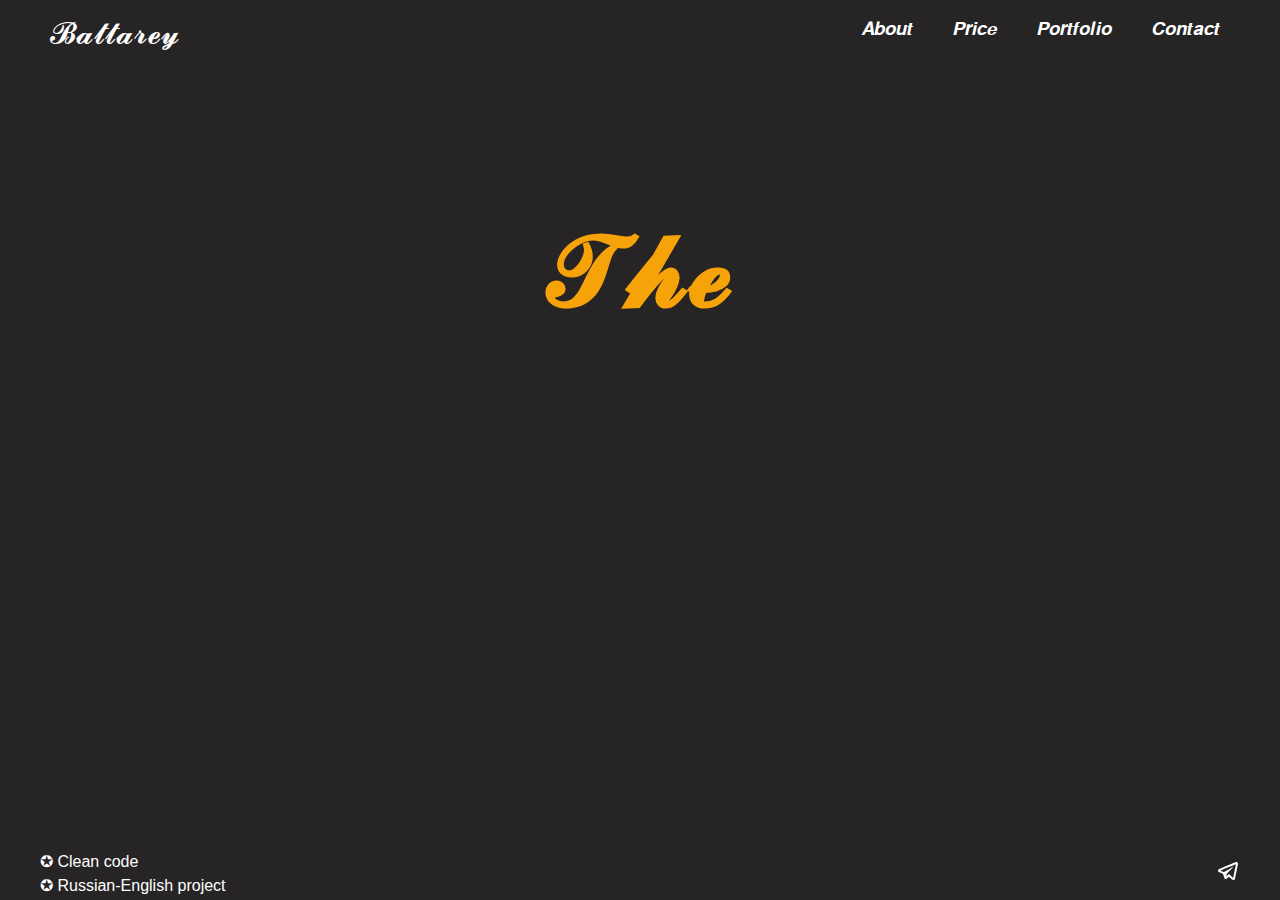
<file: index.html>
<!DOCTYPE html>
<html lang="en">

<head>
    <meta charset="UTF-8">
    <meta name="viewport" content="width=device-width, initial-scale=1.0">
    <title>𝓑𝓪𝓽𝓽𝓪𝓻𝓮𝔂</title>
    <link rel="stylesheet" href="css/reset.css">
    <link rel="stylesheet" href="css/style.css">
</head>

<body>

    <header>
        <div class="container">
            <div class="header-row">
                <a href="index.html" class="logo">𝓑𝓪𝓽𝓽𝓪𝓻𝓮𝔂</a>
                <span class="menu-btn">&#9776;</span>
                <nav>
                    <ul class="main-menu">
                        <!-- <span class="menu-btn">&#9776;</span> -->
                        <li class="link"><a href="about.html">𝘼𝙗𝙤𝙪𝙩</a></li>
                        <li class="link"><a href="price.html">𝙋𝙧𝙞𝙘𝙚</a></li>
                        <li class="link"><a href="portfolio.html">𝙋𝙤𝙧𝙩𝙛𝙤𝙡𝙞𝙤</a></li>
                        <li class="link"><a href="contact.html">𝘾𝙤𝙣𝙩𝙖𝙘𝙩</a></li>
                    </ul>
                </nav>
            </div>
        </div>
    </header>

    <main class="home-page">
        <div class="container">
            <h1></h1>
        </div>
    </main>

    <footer>
        <div class="container">
            <div class="footer-row">
                <ul class="options">
                    <li>&#10026; Clean code</li>
                    <li>&#10026; Russian-English project</li>
                </ul>
                <ul class="icons">
                    <li><a href=" https://t.me/Battarey" target="_blank">
                            <svg fill="#FFFFFF" xmlns="http://www.w3.org/2000/svg" viewBox="0 0 24 24" width="24px"
                                height="24px">
                                <path
                                    d="M 20.302734 2.984375 C 20.013769 2.996945 19.748583 3.080055 19.515625 3.171875 C 19.300407 3.256634 18.52754 3.5814726 17.296875 4.0976562 C 16.06621 4.61384 14.435476 5.2982348 12.697266 6.0292969 C 9.2208449 7.4914211 5.314238 9.1361259 3.3125 9.9785156 C 3.243759 10.007156 2.9645852 10.092621 2.65625 10.328125 C 2.3471996 10.564176 2.0039062 11.076462 2.0039062 11.636719 C 2.0039062 12.088671 2.2295201 12.548966 2.5019531 12.8125 C 2.7743861 13.076034 3.0504903 13.199244 3.28125 13.291016 L 3.28125 13.289062 C 4.0612776 13.599827 6.3906939 14.531938 6.9453125 14.753906 C 7.1420423 15.343433 7.9865895 17.867278 8.1875 18.501953 L 8.1855469 18.501953 C 8.3275588 18.951162 8.4659791 19.243913 8.6582031 19.488281 C 8.7543151 19.610465 8.8690398 19.721184 9.0097656 19.808594 C 9.0637596 19.842134 9.1235454 19.868148 9.1835938 19.892578 C 9.191962 19.896131 9.2005867 19.897012 9.2089844 19.900391 L 9.1855469 19.894531 C 9.2029579 19.901531 9.2185841 19.911859 9.2363281 19.917969 C 9.2652427 19.927926 9.2852873 19.927599 9.3242188 19.935547 C 9.4612233 19.977694 9.5979794 20.005859 9.7246094 20.005859 C 10.26822 20.005859 10.601562 19.710937 10.601562 19.710938 L 10.623047 19.695312 L 12.970703 17.708984 L 15.845703 20.369141 C 15.898217 20.443289 16.309604 21 17.261719 21 C 17.829844 21 18.279025 20.718791 18.566406 20.423828 C 18.853787 20.128866 19.032804 19.82706 19.113281 19.417969 L 19.115234 19.416016 C 19.179414 19.085834 21.931641 5.265625 21.931641 5.265625 L 21.925781 5.2890625 C 22.011441 4.9067171 22.036735 4.5369631 21.935547 4.1601562 C 21.834358 3.7833495 21.561271 3.4156252 21.232422 3.2226562 C 20.903572 3.0296874 20.591699 2.9718046 20.302734 2.984375 z M 19.908203 5.1738281 C 19.799442 5.7198576 17.33401 18.105877 17.181641 18.882812 L 13.029297 15.041016 L 10.222656 17.414062 L 11 14.375 C 11 14.375 16.362547 8.9468594 16.685547 8.6308594 C 16.945547 8.3778594 17 8.2891719 17 8.2011719 C 17 8.0841719 16.939781 8 16.800781 8 C 16.675781 8 16.506016 8.1197812 16.416016 8.1757812 C 15.272368 8.8887854 10.401283 11.664685 8.0058594 13.027344 C 7.8617016 12.96954 5.6973962 12.100458 4.53125 11.634766 C 6.6055146 10.76177 10.161156 9.2658083 13.472656 7.8730469 C 15.210571 7.142109 16.840822 6.4570977 18.070312 5.9414062 C 19.108158 5.5060977 19.649538 5.2807035 19.908203 5.1738281 z M 17.152344 19.025391 C 17.152344 19.025391 17.154297 19.025391 17.154297 19.025391 C 17.154252 19.025621 17.152444 19.03095 17.152344 19.03125 C 17.153615 19.024789 17.15139 19.03045 17.152344 19.025391 z" />
                            </svg>
                        </a>
                    </li>
                </ul>
            </div>
        </div>
    </footer>

    <script>
        let btn = document.querySelector('.menu-btn');
        let menuMob = document.querySelector('nav');

        btn.addEventListener('click', function () {
            menuMob.classList.toggle('open');
            if (this.innerHTML == 'x') { this.innerHTML = '&#9776;'; }
            else { this.innerHTML = 'x'; }
        })


        let con = document.querySelector('h1');
        let i = 0;
        let res = "𝓣𝓱𝓮 𝓪𝓻𝓽 𝓸𝓯 𝓹𝓻𝓸𝓰𝓻𝓪𝓶𝓶𝓲𝓷𝓰";
        let timerId = setTimeout(function writeLetter(text) {
            con.innerHTML += res[i]
            //document.write(res[i]);
            if (i >= res.length - 1) {
                clearTimeout(timerId);
                return;
            }
            setTimeout(writeLetter, 100);
            i++;
        }, 100)

    </script>

</body>
</html>
</file>
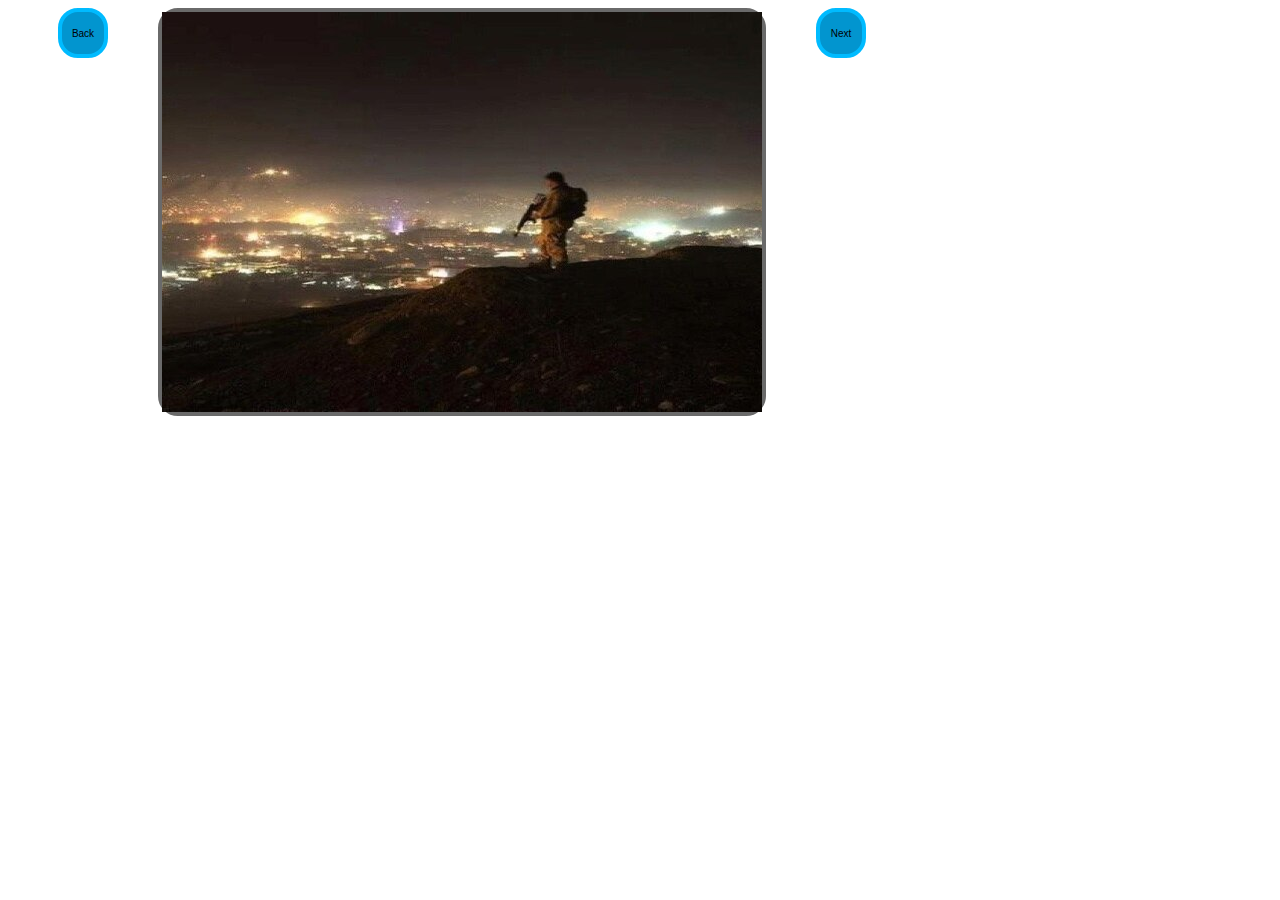
<file: Questions/First/index.html>
<!DOCTYPE html>
<html lang="en">

<head>
    <meta charset="UTF-8">
    <meta name="viewport" content="width=device-width, initial-scale=1.0">
    <title>Document</title>
    <style>
        .cont {
            display: flex;
        }

        .svetofor {
            width: 600px;
            height: 400px;
            background-color: rgb(255, 255, 255);
            border: solid 4px rgb(106, 106, 106);
            border-radius: 20px;
        }

        button {
            margin-left: 50px;
            margin-right: 50px;
            width: 50px;
            height: 50px;
            background-color: rgb(2, 149, 207);
            border: solid 4px rgb(0, 187, 255);
            border-radius: 20px;
            font-size: 10px;
        }

        .s1, .s2, .s3 {
            position: absolute;
            width: 0%;
            opacity: 0;
        }

        .open {
            width: 100px;
            opacity: 1;
        }
    </style>
</head>

<body>
    <div class="cont">
        <button class="btnBack">Back</button>
        <div class="svetofor">
            <span class="s1 open"><img src="img/first.jpg" alt=""></span>
            <span class="s2"><img src="img/second.jpg" alt=""></span>
            <span class="s3"><img src="img/third.jpg" alt=""></span>
        </div>
        <button class="btnGo">Next</button>
    </div>
</body>

<script>
    let button1 = document.querySelector('.btnGo');
    let button2 = document.querySelector('.btnBack');
    let sveta = document.querySelectorAll('.svetofor span');
    let indexc = 0;

    button1.addEventListener('click', function () {
        sveta[indexc].classList.toggle('open');
        indexc += 1;
        if (indexc == 3) { indexc = 0; }
        sveta[indexc].classList.toggle('open');
    })
    button2.addEventListener('click', function () {
        sveta[indexc].classList.toggle('open');
        indexc -= 1;
        if (indexc == -1) { indexc = 2; }
        sveta[indexc].classList.toggle('open');
    })
</script>

</html>
</file>
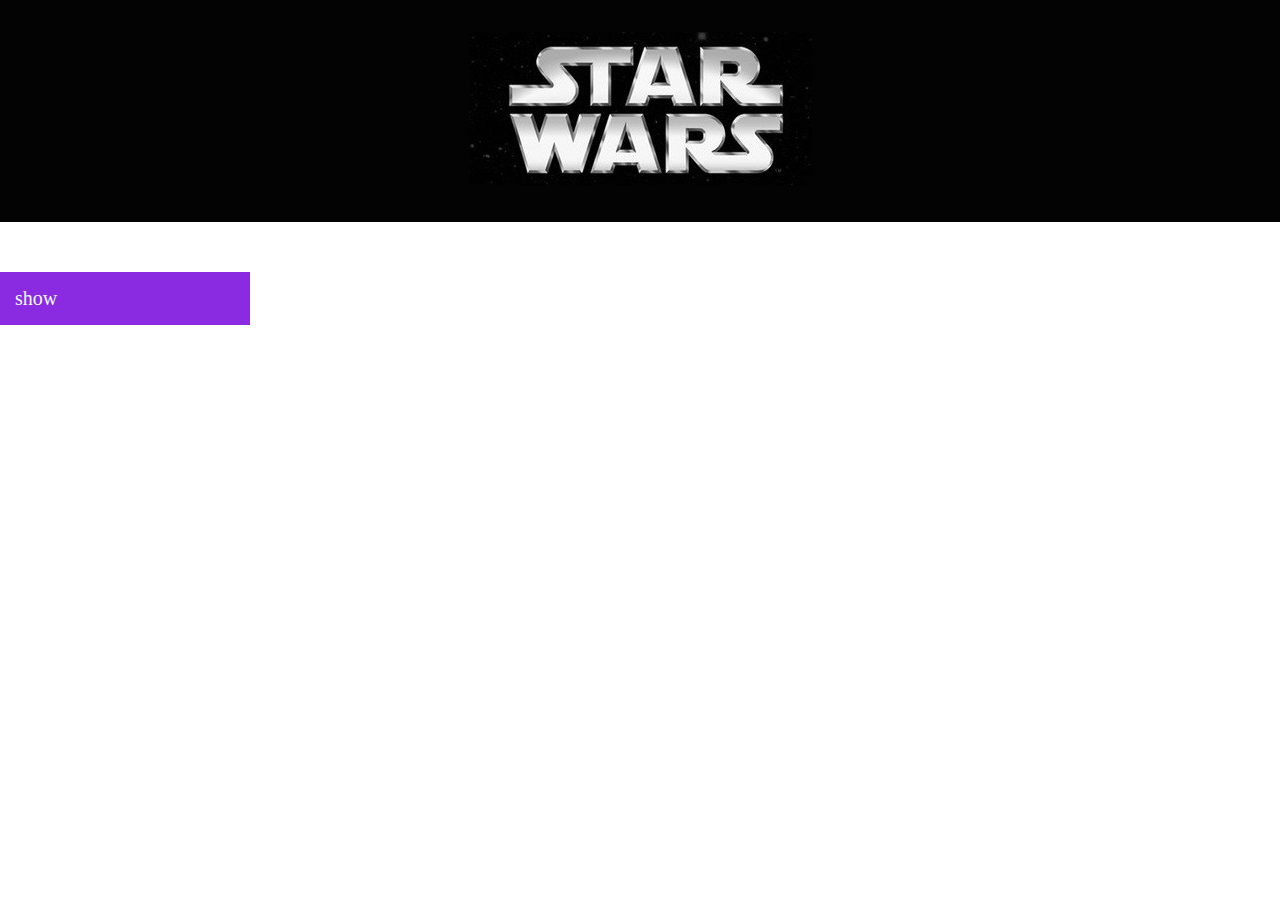
<file: Questions/SW/index.html>
<!DOCTYPE html>
<html lang="en">

<head>
    <meta charset="UTF-8">
    <meta http-equiv="X-UA-Compatible" content="IE=edge">
    <meta name="viewport" content="width=device-width, initial-scale=1.0">
    <title>star wars</title>
    <link rel="stylesheet" href="style/style.css">
</head>

<body>
    <header>
        <img src="img/logo.jpg" alt="Star WARS">
    </header>

    <main>
        <div class="d-flex" id="films"></div>
        <span class="starships-show">show</span>
        <div id="starships"> </div>
    </main>
</body>

<script src="script.js"> </script>

</html>
</file>
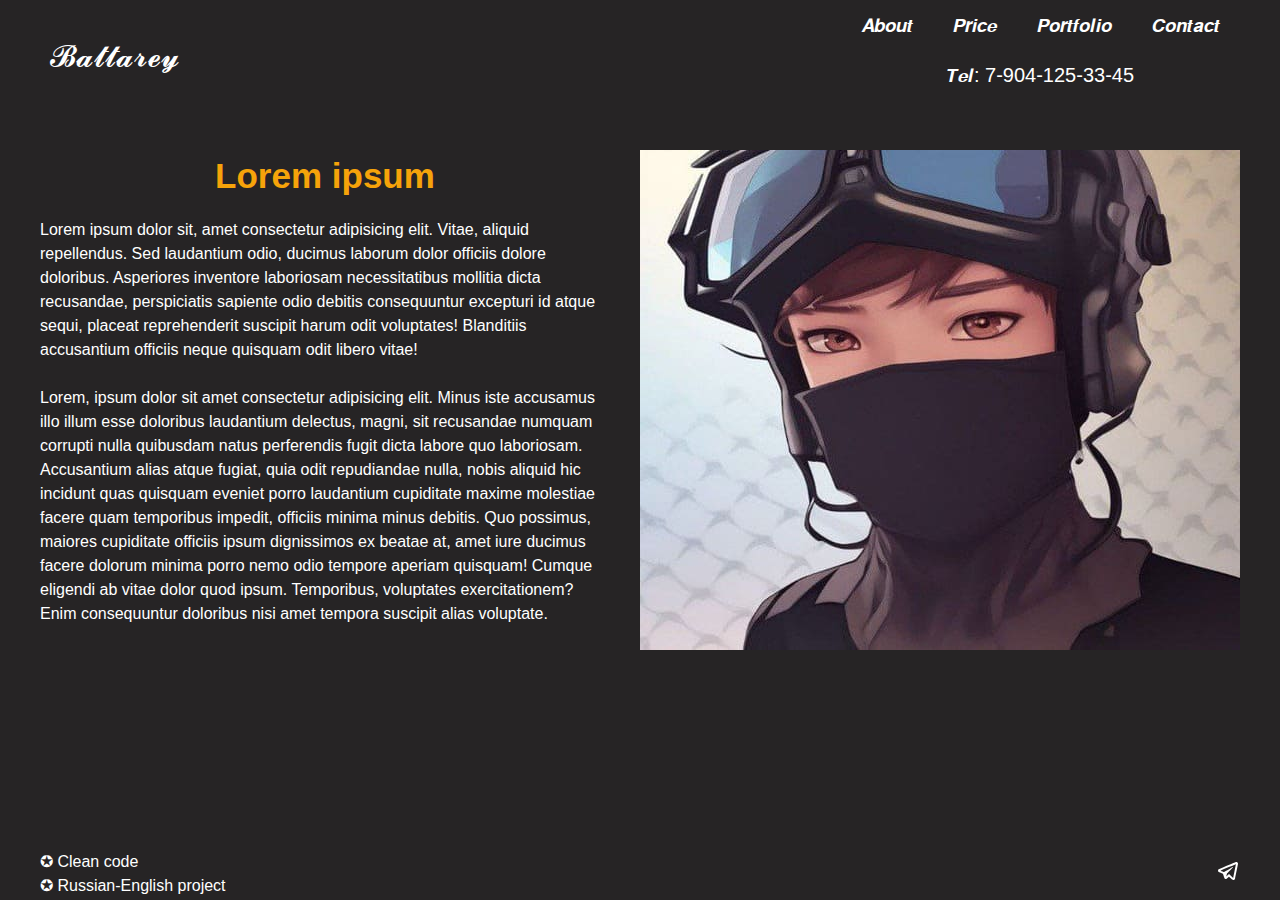
<file: about.html>
<!DOCTYPE html>
<html lang="en">

<head>
    <meta charset="UTF-8">
    <meta name="viewport" content="width=device-width, initial-scale=1.0">
    <title>𝘼𝙗𝙤𝙪𝙩</title>
    <link rel="stylesheet" href="css/reset.css">
    <link rel="stylesheet" href="css/style.css">
</head>

<body>

    <header>
        <div class="container">
            <div class="header-row">
                <a href="index.html" class="logo">𝓑𝓪𝓽𝓽𝓪𝓻𝓮𝔂</a>
                <span class="menu-btn">&#9776;</span>
                <nav>
                    <ul class="main-menu">
                        <!-- <span class="menu-btn">&#9776;</span> -->
                        <li class="link"><a href="about.html">𝘼𝙗𝙤𝙪𝙩</a></li>
                        <li class="link"><a href="price.html">𝙋𝙧𝙞𝙘𝙚</a></li>
                        <li class="link"><a href="portfolio.html">𝙋𝙤𝙧𝙩𝙛𝙤𝙡𝙞𝙤</a></li>
                        <li class="link"><a href="contact.html">𝘾𝙤𝙣𝙩𝙖𝙘𝙩</a></li>
                    </ul>
                    <a href="tel:+79041253345" class="phone">𝙏𝙚𝙡: 7-904-125-33-45</a>
                </nav>
            </div>
        </div>
    </header>

    <main>
        <div class="container">
            <div class="about">
                <div class="block-info">
                    <h3>Lorem ipsum</h3>
                    <p>Lorem ipsum dolor sit, amet consectetur adipisicing elit. Vitae, aliquid repellendus. Sed
                        laudantium odio, ducimus laborum dolor officiis dolore doloribus. Asperiores inventore
                        laboriosam necessitatibus mollitia dicta recusandae, perspiciatis sapiente odio debitis
                        consequuntur excepturi id atque sequi, placeat reprehenderit suscipit harum odit voluptates!
                        Blanditiis accusantium officiis neque quisquam odit libero vitae!</p>
                    <br>
                    <p>Lorem, ipsum dolor sit amet consectetur adipisicing elit. Minus iste accusamus illo illum
                        esse doloribus laudantium delectus, magni, sit recusandae numquam corrupti nulla quibusdam natus
                        perferendis fugit dicta labore quo laboriosam. Accusantium alias atque fugiat, quia odit
                        repudiandae nulla, nobis aliquid hic incidunt quas quisquam eveniet porro laudantium cupiditate
                        maxime molestiae facere quam temporibus impedit, officiis minima minus debitis. Quo possimus,
                        maiores cupiditate officiis ipsum dignissimos ex beatae at, amet iure ducimus facere dolorum
                        minima porro nemo odio tempore aperiam quisquam! Cumque eligendi ab vitae dolor quod ipsum.
                        Temporibus, voluptates exercitationem? Enim consequuntur doloribus nisi amet tempora suscipit
                        alias voluptate.</p>
                </div>
                <img src="img/Me.jpg" alt="Me"> 
            </div>
        </div>
    </main>

    <footer>
        <div class="container">
            <div class="footer-row">
                <ul class="options">
                    <li>&#10026; Clean code</li>
                    <li>&#10026; Russian-English project</li>
                </ul>
                <ul class="icons">
                    <li><a href=" https://t.me/Battarey" target="_blank">
                            <svg fill="#FFFFFF" xmlns="http://www.w3.org/2000/svg" viewBox="0 0 24 24" width="24px"
                                height="24px">
                                <path
                                    d="M 20.302734 2.984375 C 20.013769 2.996945 19.748583 3.080055 19.515625 3.171875 C 19.300407 3.256634 18.52754 3.5814726 17.296875 4.0976562 C 16.06621 4.61384 14.435476 5.2982348 12.697266 6.0292969 C 9.2208449 7.4914211 5.314238 9.1361259 3.3125 9.9785156 C 3.243759 10.007156 2.9645852 10.092621 2.65625 10.328125 C 2.3471996 10.564176 2.0039062 11.076462 2.0039062 11.636719 C 2.0039062 12.088671 2.2295201 12.548966 2.5019531 12.8125 C 2.7743861 13.076034 3.0504903 13.199244 3.28125 13.291016 L 3.28125 13.289062 C 4.0612776 13.599827 6.3906939 14.531938 6.9453125 14.753906 C 7.1420423 15.343433 7.9865895 17.867278 8.1875 18.501953 L 8.1855469 18.501953 C 8.3275588 18.951162 8.4659791 19.243913 8.6582031 19.488281 C 8.7543151 19.610465 8.8690398 19.721184 9.0097656 19.808594 C 9.0637596 19.842134 9.1235454 19.868148 9.1835938 19.892578 C 9.191962 19.896131 9.2005867 19.897012 9.2089844 19.900391 L 9.1855469 19.894531 C 9.2029579 19.901531 9.2185841 19.911859 9.2363281 19.917969 C 9.2652427 19.927926 9.2852873 19.927599 9.3242188 19.935547 C 9.4612233 19.977694 9.5979794 20.005859 9.7246094 20.005859 C 10.26822 20.005859 10.601562 19.710937 10.601562 19.710938 L 10.623047 19.695312 L 12.970703 17.708984 L 15.845703 20.369141 C 15.898217 20.443289 16.309604 21 17.261719 21 C 17.829844 21 18.279025 20.718791 18.566406 20.423828 C 18.853787 20.128866 19.032804 19.82706 19.113281 19.417969 L 19.115234 19.416016 C 19.179414 19.085834 21.931641 5.265625 21.931641 5.265625 L 21.925781 5.2890625 C 22.011441 4.9067171 22.036735 4.5369631 21.935547 4.1601562 C 21.834358 3.7833495 21.561271 3.4156252 21.232422 3.2226562 C 20.903572 3.0296874 20.591699 2.9718046 20.302734 2.984375 z M 19.908203 5.1738281 C 19.799442 5.7198576 17.33401 18.105877 17.181641 18.882812 L 13.029297 15.041016 L 10.222656 17.414062 L 11 14.375 C 11 14.375 16.362547 8.9468594 16.685547 8.6308594 C 16.945547 8.3778594 17 8.2891719 17 8.2011719 C 17 8.0841719 16.939781 8 16.800781 8 C 16.675781 8 16.506016 8.1197812 16.416016 8.1757812 C 15.272368 8.8887854 10.401283 11.664685 8.0058594 13.027344 C 7.8617016 12.96954 5.6973962 12.100458 4.53125 11.634766 C 6.6055146 10.76177 10.161156 9.2658083 13.472656 7.8730469 C 15.210571 7.142109 16.840822 6.4570977 18.070312 5.9414062 C 19.108158 5.5060977 19.649538 5.2807035 19.908203 5.1738281 z M 17.152344 19.025391 C 17.152344 19.025391 17.154297 19.025391 17.154297 19.025391 C 17.154252 19.025621 17.152444 19.03095 17.152344 19.03125 C 17.153615 19.024789 17.15139 19.03045 17.152344 19.025391 z" />
                            </svg>
                        </a>
                    </li>
                </ul>
            </div>
        </div>
    </footer>

    <script>
        let btn = document.querySelector('.menu-btn');
        let menuMob = document.querySelector('nav');
    
        btn.addEventListener('click', function () {
            menuMob.classList.toggle('open');
            if (this.innerHTML == 'x') { this.innerHTML = '&#9776;'; }
            else { this.innerHTML = 'x'; }
        })
    </script>

</body>
</html>
</file>
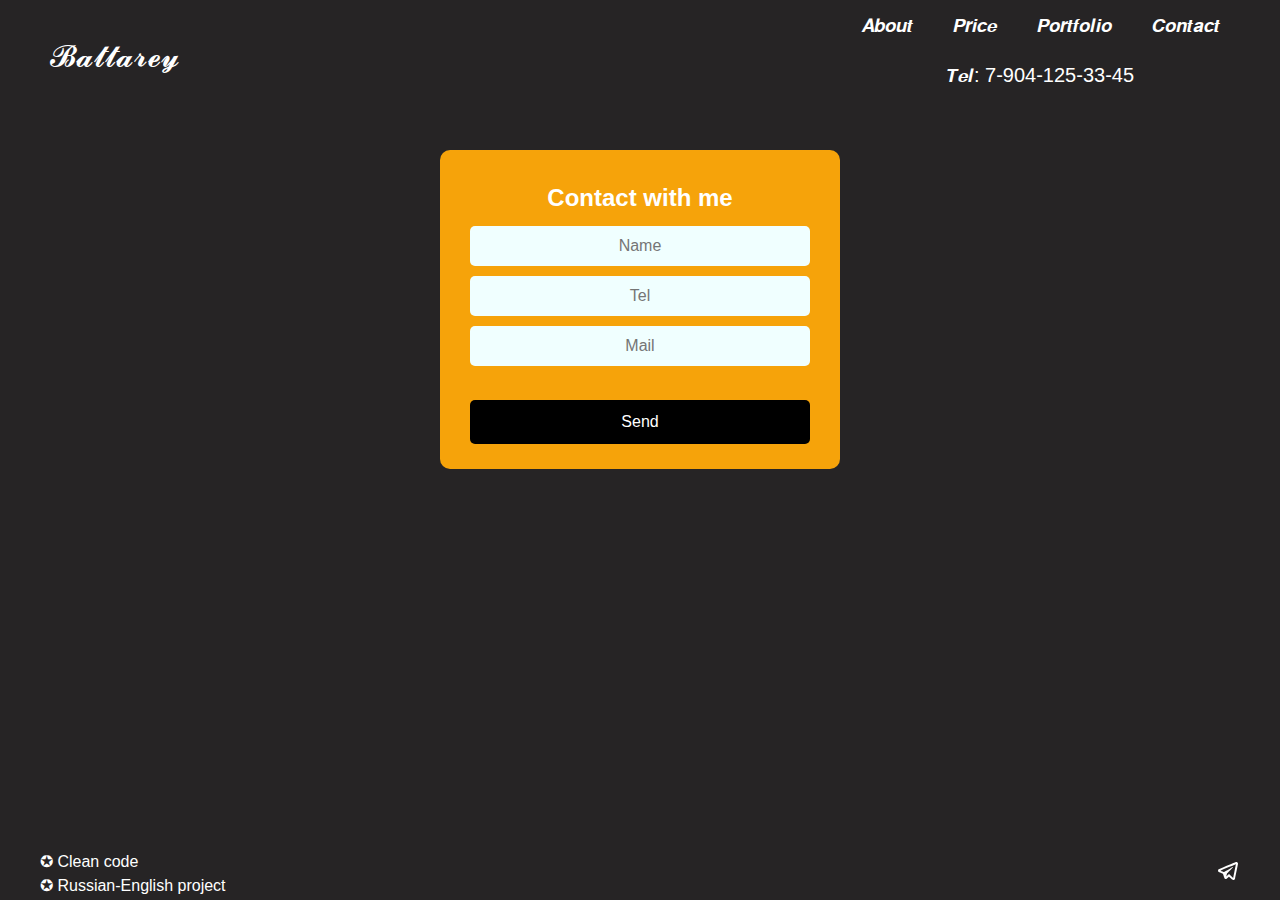
<file: contact.html>
<!DOCTYPE html>
<html lang="en">

<head>
    <meta charset="UTF-8">
    <meta name="viewport" content="width=device-width, initial-scale=1.0">
    <title>𝘾𝙤𝙣𝙩𝙖𝙘𝙩</title>
    <link rel="stylesheet" href="css/reset.css">
    <link rel="stylesheet" href="css/style.css">
</head>

<body>

    <header>
        <div class="container">
            <div class="header-row">
                <a href="index.html" class="logo">𝓑𝓪𝓽𝓽𝓪𝓻𝓮𝔂</a>
                <span class="menu-btn">&#9776;</span>
                <nav>
                    <ul class="main-menu">
                        <!-- <span class="menu-btn">&#9776;</span> -->
                        <li class="link"><a href="about.html">𝘼𝙗𝙤𝙪𝙩</a></li>
                        <li class="link"><a href="price.html">𝙋𝙧𝙞𝙘𝙚</a></li>
                        <li class="link"><a href="portfolio.html">𝙋𝙤𝙧𝙩𝙛𝙤𝙡𝙞𝙤</a></li>
                        <li class="link"><a href="contact.htmlВ">𝘾𝙤𝙣𝙩𝙖𝙘𝙩</a></li>
                    </ul>
                    <a href="tel:+79041253345" class="phone">𝙏𝙚𝙡: 7-904-125-33-45</a>
                </nav>
            </div>
        </div>
    </header>

    <main>
        <div class="container">
            <div class="contact-info">
                <form action="">
                    <h2>Contact with me</h2>
                    <div>
                        <label>
                            <input type="text" id="nameInput" name="userName" placeholder="Name" />
                        </label>
                        <span id="nameError"></span>
                    </div>
                    <div>
                        <label>
                            <input type="tel" id="telephone" name="userName" placeholder="Tel" />
                        </label>
                    </div>
                    <div>
                        <label>
                            <input type="email" id="mail" name="userName" placeholder="Mail" />
                        </label>
                    </div>
                    <span id="Success"></span>
                    <br>
                    <button>Send</button>
                </form>
            </div>
        </div>
    </main>

    <footer>
        <div class="container">
            <div class="footer-row">
                <ul class="options">
                    <li>&#10026; Clean code</li>
                    <li>&#10026; Russian-English project</li>
                </ul>
                <ul class="icons">
                    <li><a href=" https://t.me/Battarey" target="_blank">
                            <svg fill="#FFFFFF" xmlns="http://www.w3.org/2000/svg" viewBox="0 0 24 24" width="24px"
                                height="24px">
                                <path
                                    d="M 20.302734 2.984375 C 20.013769 2.996945 19.748583 3.080055 19.515625 3.171875 C 19.300407 3.256634 18.52754 3.5814726 17.296875 4.0976562 C 16.06621 4.61384 14.435476 5.2982348 12.697266 6.0292969 C 9.2208449 7.4914211 5.314238 9.1361259 3.3125 9.9785156 C 3.243759 10.007156 2.9645852 10.092621 2.65625 10.328125 C 2.3471996 10.564176 2.0039062 11.076462 2.0039062 11.636719 C 2.0039062 12.088671 2.2295201 12.548966 2.5019531 12.8125 C 2.7743861 13.076034 3.0504903 13.199244 3.28125 13.291016 L 3.28125 13.289062 C 4.0612776 13.599827 6.3906939 14.531938 6.9453125 14.753906 C 7.1420423 15.343433 7.9865895 17.867278 8.1875 18.501953 L 8.1855469 18.501953 C 8.3275588 18.951162 8.4659791 19.243913 8.6582031 19.488281 C 8.7543151 19.610465 8.8690398 19.721184 9.0097656 19.808594 C 9.0637596 19.842134 9.1235454 19.868148 9.1835938 19.892578 C 9.191962 19.896131 9.2005867 19.897012 9.2089844 19.900391 L 9.1855469 19.894531 C 9.2029579 19.901531 9.2185841 19.911859 9.2363281 19.917969 C 9.2652427 19.927926 9.2852873 19.927599 9.3242188 19.935547 C 9.4612233 19.977694 9.5979794 20.005859 9.7246094 20.005859 C 10.26822 20.005859 10.601562 19.710937 10.601562 19.710938 L 10.623047 19.695312 L 12.970703 17.708984 L 15.845703 20.369141 C 15.898217 20.443289 16.309604 21 17.261719 21 C 17.829844 21 18.279025 20.718791 18.566406 20.423828 C 18.853787 20.128866 19.032804 19.82706 19.113281 19.417969 L 19.115234 19.416016 C 19.179414 19.085834 21.931641 5.265625 21.931641 5.265625 L 21.925781 5.2890625 C 22.011441 4.9067171 22.036735 4.5369631 21.935547 4.1601562 C 21.834358 3.7833495 21.561271 3.4156252 21.232422 3.2226562 C 20.903572 3.0296874 20.591699 2.9718046 20.302734 2.984375 z M 19.908203 5.1738281 C 19.799442 5.7198576 17.33401 18.105877 17.181641 18.882812 L 13.029297 15.041016 L 10.222656 17.414062 L 11 14.375 C 11 14.375 16.362547 8.9468594 16.685547 8.6308594 C 16.945547 8.3778594 17 8.2891719 17 8.2011719 C 17 8.0841719 16.939781 8 16.800781 8 C 16.675781 8 16.506016 8.1197812 16.416016 8.1757812 C 15.272368 8.8887854 10.401283 11.664685 8.0058594 13.027344 C 7.8617016 12.96954 5.6973962 12.100458 4.53125 11.634766 C 6.6055146 10.76177 10.161156 9.2658083 13.472656 7.8730469 C 15.210571 7.142109 16.840822 6.4570977 18.070312 5.9414062 C 19.108158 5.5060977 19.649538 5.2807035 19.908203 5.1738281 z M 17.152344 19.025391 C 17.152344 19.025391 17.154297 19.025391 17.154297 19.025391 C 17.154252 19.025621 17.152444 19.03095 17.152344 19.03125 C 17.153615 19.024789 17.15139 19.03045 17.152344 19.025391 z" />
                            </svg>
                        </a>
                    </li>
                </ul>
            </div>
        </div>
    </footer>

<script>
    let btn = document.querySelector('.menu-btn');
    let menuMob = document.querySelector('nav');

    btn.addEventListener('click', function () {
        menuMob.classList.toggle('open');
        if (this.innerHTML == 'x') { this.innerHTML = '&#9776;'; }
        else { this.innerHTML = 'x'; }
    })

    let nameErr = document.getElementById('nameError');
    let success = document.getElementById('Success');
    let login_form = document.querySelector("form");
    login_form.addEventListener("submit", function (e) {
        e.preventDefault();
        let inputName = document.getElementById("nameInput").value;
        let regexpName = /^[a-zA-Z]+$/;
        if (regexpName.test(inputName)) { Success.innerHTML = 'Application sent'; nameErr.innerHTML = ''; }
        else { nameErr.innerHTML = 'Name is not correct'; Success.innerHTML = ''; }
    });
</script>

</body>
</html>
</file>
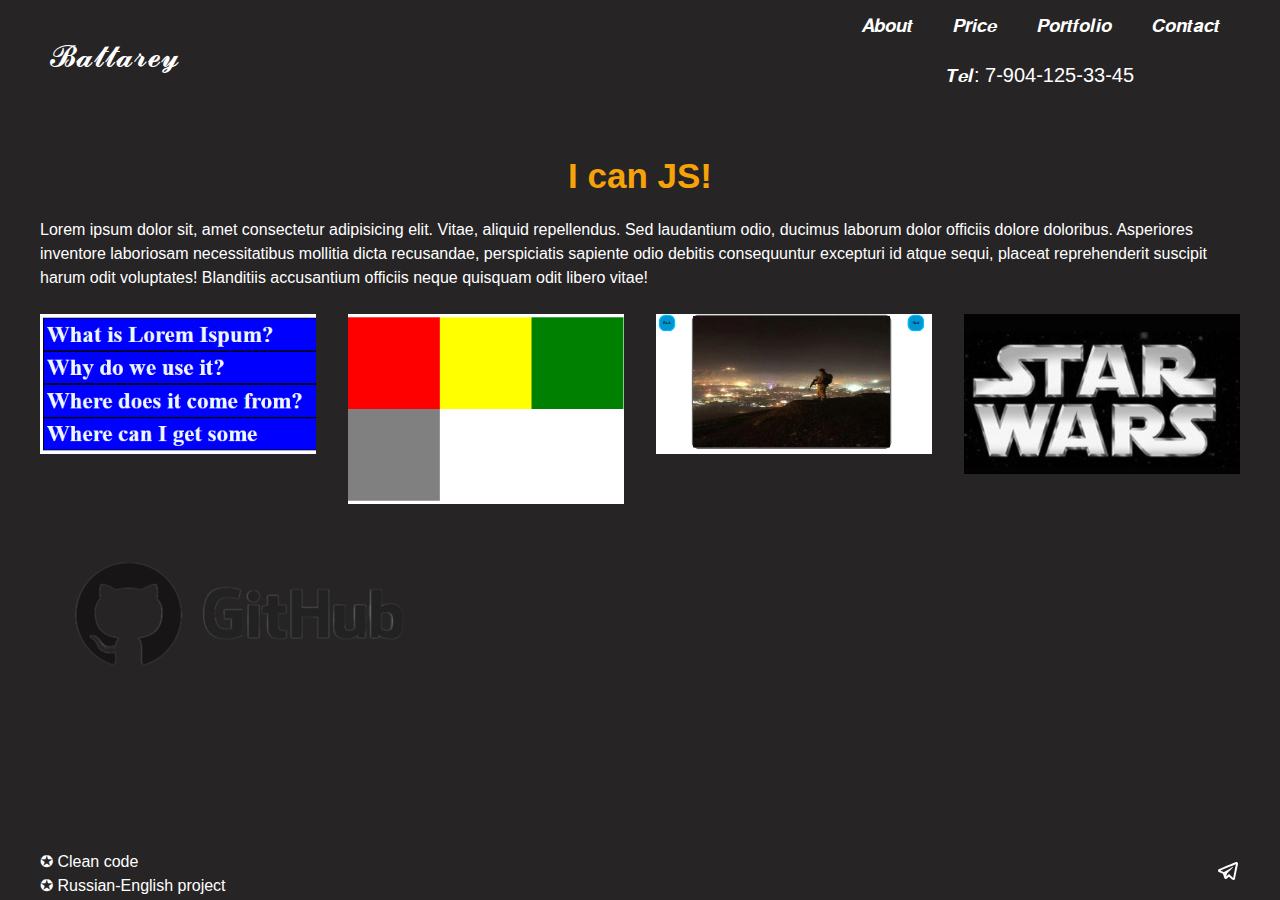
<file: portfolio.html>
<!DOCTYPE html>
<html lang="en">

<head>
    <meta charset="UTF-8">
    <meta name="viewport" content="width=device-width, initial-scale=1.0">
    <title>𝙋𝙤𝙧𝙩𝙛𝙤𝙡𝙞𝙤</title>
    <link rel="stylesheet" href="css/reset.css">
    <link rel="stylesheet" href="css/style.css">
</head>

<body>

    <header>
        <div class="container">
            <div class="header-row">
                <a href="index.html" class="logo">𝓑𝓪𝓽𝓽𝓪𝓻𝓮𝔂</a>
                <span class="menu-btn">&#9776;</span>
                <nav>
                    <ul class="main-menu">
                        <!-- <span class="menu-btn">&#9776;</span> -->
                        <li class="link"><a href="about.html">𝘼𝙗𝙤𝙪𝙩</a></li>
                        <li class="link"><a href="price.html">𝙋𝙧𝙞𝙘𝙚</a></li>
                        <li class="link"><a href="portfolio.html">𝙋𝙤𝙧𝙩𝙛𝙤𝙡𝙞𝙤</a></li>
                        <li class="link"><a href="contact.html">𝘾𝙤𝙣𝙩𝙖𝙘𝙩</a></li>
                    </ul>
                    <a href="tel:+79041253345" class="phone">𝙏𝙚𝙡: 7-904-125-33-45</a>
                </nav>
            </div>
        </div>
    </header>

    <main>
        <div class="container">
            <div class="portfolio-info">
                <h3>I can JS!</h3>
                <div class="block-1">
                    <p>Lorem ipsum dolor sit, amet consectetur adipisicing elit. Vitae, aliquid repellendus. Sed
                        laudantium odio, ducimus laborum dolor officiis dolore doloribus. Asperiores inventore
                        laboriosam necessitatibus mollitia dicta recusandae, perspiciatis sapiente odio debitis
                        consequuntur excepturi id atque sequi, placeat reprehenderit suscipit harum odit voluptates!
                        Blanditiis accusantium officiis neque quisquam odit libero vitae!</p>
                </div>
                <div class="block-2">
                    <br>
                    <ul class="cartoons">
                        <li><a href="Questions/six.html" target="_blank"
                                style="background-image: url(Questions/QuestionsImgs/six.png)"></a></li>
                        <li><a href="Questions/ten.html" target="_blank"
                                style="background-image: url(Questions/QuestionsImgs/ten.png)"></a></li>
                        <li><a href="Questions/First/index.html" target="_blank"
                                style="background-image: url(Questions/QuestionsImgs/thirteen.png)"></a></li>
                        <li><a href="Questions/SW/index.html" target="_blank"
                                style="background-image: url(Questions/QuestionsImgs/SW.png)"></a></li>
                    </ul>
                </div>
                <a href="https://github.com/Lensya" target="_blank"><img src="img/git.png" alt="git"></a>
            </div>
        </div>
    </main>

    <footer>
        <div class="container">
            <div class="footer-row">
                <ul class="options">
                    <li>&#10026; Clean code</li>
                    <li>&#10026; Russian-English project</li>
                </ul>
                <ul class="icons">
                    <li><a href=" https://t.me/Battarey" target="_blank">
                            <svg fill="#FFFFFF" xmlns="http://www.w3.org/2000/svg" viewBox="0 0 24 24" width="24px"
                                height="24px">
                                <path
                                    d="M 20.302734 2.984375 C 20.013769 2.996945 19.748583 3.080055 19.515625 3.171875 C 19.300407 3.256634 18.52754 3.5814726 17.296875 4.0976562 C 16.06621 4.61384 14.435476 5.2982348 12.697266 6.0292969 C 9.2208449 7.4914211 5.314238 9.1361259 3.3125 9.9785156 C 3.243759 10.007156 2.9645852 10.092621 2.65625 10.328125 C 2.3471996 10.564176 2.0039062 11.076462 2.0039062 11.636719 C 2.0039062 12.088671 2.2295201 12.548966 2.5019531 12.8125 C 2.7743861 13.076034 3.0504903 13.199244 3.28125 13.291016 L 3.28125 13.289062 C 4.0612776 13.599827 6.3906939 14.531938 6.9453125 14.753906 C 7.1420423 15.343433 7.9865895 17.867278 8.1875 18.501953 L 8.1855469 18.501953 C 8.3275588 18.951162 8.4659791 19.243913 8.6582031 19.488281 C 8.7543151 19.610465 8.8690398 19.721184 9.0097656 19.808594 C 9.0637596 19.842134 9.1235454 19.868148 9.1835938 19.892578 C 9.191962 19.896131 9.2005867 19.897012 9.2089844 19.900391 L 9.1855469 19.894531 C 9.2029579 19.901531 9.2185841 19.911859 9.2363281 19.917969 C 9.2652427 19.927926 9.2852873 19.927599 9.3242188 19.935547 C 9.4612233 19.977694 9.5979794 20.005859 9.7246094 20.005859 C 10.26822 20.005859 10.601562 19.710937 10.601562 19.710938 L 10.623047 19.695312 L 12.970703 17.708984 L 15.845703 20.369141 C 15.898217 20.443289 16.309604 21 17.261719 21 C 17.829844 21 18.279025 20.718791 18.566406 20.423828 C 18.853787 20.128866 19.032804 19.82706 19.113281 19.417969 L 19.115234 19.416016 C 19.179414 19.085834 21.931641 5.265625 21.931641 5.265625 L 21.925781 5.2890625 C 22.011441 4.9067171 22.036735 4.5369631 21.935547 4.1601562 C 21.834358 3.7833495 21.561271 3.4156252 21.232422 3.2226562 C 20.903572 3.0296874 20.591699 2.9718046 20.302734 2.984375 z M 19.908203 5.1738281 C 19.799442 5.7198576 17.33401 18.105877 17.181641 18.882812 L 13.029297 15.041016 L 10.222656 17.414062 L 11 14.375 C 11 14.375 16.362547 8.9468594 16.685547 8.6308594 C 16.945547 8.3778594 17 8.2891719 17 8.2011719 C 17 8.0841719 16.939781 8 16.800781 8 C 16.675781 8 16.506016 8.1197812 16.416016 8.1757812 C 15.272368 8.8887854 10.401283 11.664685 8.0058594 13.027344 C 7.8617016 12.96954 5.6973962 12.100458 4.53125 11.634766 C 6.6055146 10.76177 10.161156 9.2658083 13.472656 7.8730469 C 15.210571 7.142109 16.840822 6.4570977 18.070312 5.9414062 C 19.108158 5.5060977 19.649538 5.2807035 19.908203 5.1738281 z M 17.152344 19.025391 C 17.152344 19.025391 17.154297 19.025391 17.154297 19.025391 C 17.154252 19.025621 17.152444 19.03095 17.152344 19.03125 C 17.153615 19.024789 17.15139 19.03045 17.152344 19.025391 z" />
                            </svg>
                        </a>
                    </li>
                </ul>
            </div>
        </div>
    </footer>

    <script>
        let btn = document.querySelector('.menu-btn');
        let menuMob = document.querySelector('nav');

        btn.addEventListener('click', function () {
            menuMob.classList.toggle('open');
            if (this.innerHTML == 'x') { this.innerHTML = '&#9776;'; }
            else { this.innerHTML = 'x'; }
        })
    </script>

</body>
</html>
</file>
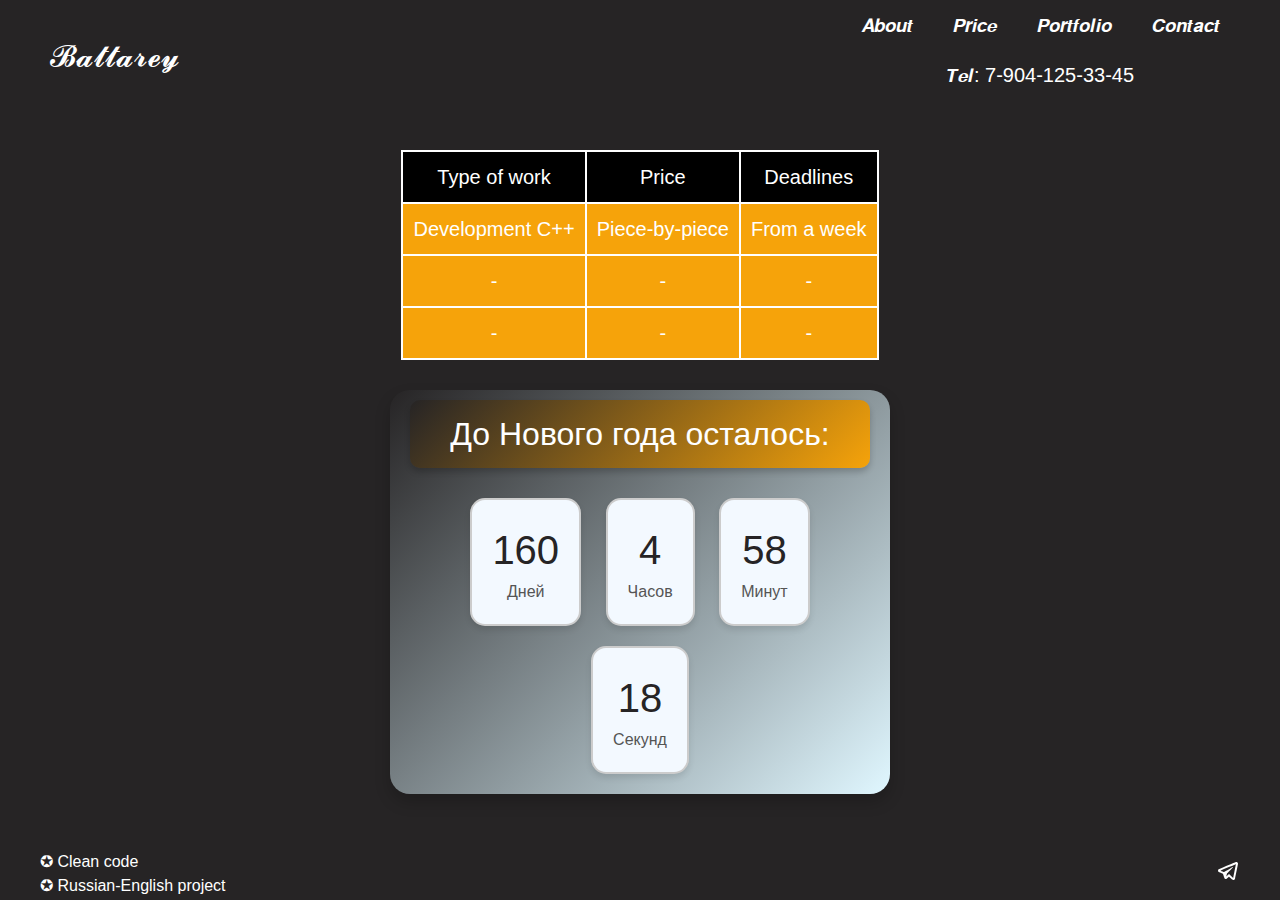
<file: price.html>
<!DOCTYPE html>
<html lang="en">

<head>
    <meta charset="UTF-8">
    <meta name="viewport" content="width=device-width, initial-scale=1.0">
    <title>𝙋𝙧𝙞𝙘𝙚</title>
    <link rel="stylesheet" href="css/reset.css">
    <link rel="stylesheet" href="css/style.css">

    <style>
        .countdown-container {
            background: linear-gradient(135deg, var(--bg_color), #e0f7ff);
            border-radius: 20px;
            padding: 10px 20px;
            text-align: center;
            box-shadow: 0 8px 16px rgba(0, 0, 0, 0.2);
            max-width: 500px;
            margin: auto;
        }

        .countdown-title {
            font-size: 2em;
            color: var(--wh_color);
            margin-bottom: 20px;
            padding: 10px;
            background: linear-gradient(135deg, var(--bg_color), var(--bg_two_color));
            border-radius: 10px;
            box-shadow: 0 4px 6px rgba(0, 0, 0, 0.2);
        }

        .time-box {
            display: inline-block;
            margin: 10px;
            padding: 20px;
            border: 2px solid #ccc;
            border-radius: 15px;
            background-color: #f3f9ff;
            box-shadow: 0 4px 6px rgba(0, 0, 0, 0.1);
        }

        .time-box span {
            display: block;
            font-size: 2.5em;
            color: var(--bg_color);
        }

        .time-label {
            font-size: 1em;
            color: #555;
        }

        .snowflake {
            position: absolute;
            top: -50px;
            color: var(--wh_color);
            font-size: 1em;
            user-select: none;
            pointer-events: none;
            animation-name: fall;
            animation-timing-function: linear;
        }

        @keyframes fall {
            to {
                transform: translateY(100vh);
            }
        }
    </style>

</head>

<body>

    <header>
        <div class="container">
            <div class="header-row">
                <a href="index.html" class="logo">𝓑𝓪𝓽𝓽𝓪𝓻𝓮𝔂</a>
                <span class="menu-btn">&#9776;</span>
                <nav>
                    <ul class="main-menu">  
                        <!-- <span class="menu-btn">&#9776;</span> -->
                        <li class="link"><a href="about.html">𝘼𝙗𝙤𝙪𝙩</a></li>
                        <li class="link"><a href="price.html">𝙋𝙧𝙞𝙘𝙚</a></li>
                        <li class="link"><a href="portfolio.html">𝙋𝙤𝙧𝙩𝙛𝙤𝙡𝙞𝙤</a></li>
                        <li class="link"><a href="contact.html">𝘾𝙤𝙣𝙩𝙖𝙘𝙩</a></li>
                    </ul>
                    <a href="tel:+79041253345" class="phone">𝙏𝙚𝙡: 7-904-125-33-45</a>
                </nav>
            </div>
        </div>
    </header>

    <main>
        <div class="container">
            <div class="price-table">
                <table>
                    <tbody>
                        <tr class="table-price">
                            <td>Type of work</td>
                            <td>Price</td>
                            <td>Deadlines</td>
                        </tr>
                        <tr>
                            <td>Development C++</td>
                            <td>Piece-by-piece</td>
                            <td>From a week</td>
                        </tr>
                        <tr>
                            <td>-</td>
                            <td>-</td>
                            <td>-</td>
                        </tr>
                        <tr>
                            <td>-</td>
                            <td>-</td>
                            <td>-</td>
                        </tr>
                    </tbody>
                </table>
            </div>

            <div class="countdown-container">
                <div class="countdown-title">До Нового года осталось:</div>
                <div class="time-box">
                    <span id="days">0</span>
                    <div class="time-label">Дней</div>
                </div>
                <div class="time-box">
                    <span id="hours">0</span>
                    <div class="time-label">Часов</div>
                </div>
                <div class="time-box">
                    <span id="minutes">0</span>
                    <div class="time-label">Минут</div>
                </div>
                <div class="time-box">
                    <span id="seconds">0</span>
                    <div class="time-label">Секунд</div>
                </div>
            </div>

        </div>
    </main>

    <footer>
        <div class="container">
            <div class="footer-row">
                <ul class="options">
                    <li>&#10026; Clean code</li>
                    <li>&#10026; Russian-English project</li>
                </ul>
                <ul class="icons">
                    <li><a href=" https://t.me/Battarey" target="_blank">
                            <svg fill="#FFFFFF" xmlns="http://www.w3.org/2000/svg" viewBox="0 0 24 24" width="24px"
                                height="24px">
                                <path
                                    d="M 20.302734 2.984375 C 20.013769 2.996945 19.748583 3.080055 19.515625 3.171875 C 19.300407 3.256634 18.52754 3.5814726 17.296875 4.0976562 C 16.06621 4.61384 14.435476 5.2982348 12.697266 6.0292969 C 9.2208449 7.4914211 5.314238 9.1361259 3.3125 9.9785156 C 3.243759 10.007156 2.9645852 10.092621 2.65625 10.328125 C 2.3471996 10.564176 2.0039062 11.076462 2.0039062 11.636719 C 2.0039062 12.088671 2.2295201 12.548966 2.5019531 12.8125 C 2.7743861 13.076034 3.0504903 13.199244 3.28125 13.291016 L 3.28125 13.289062 C 4.0612776 13.599827 6.3906939 14.531938 6.9453125 14.753906 C 7.1420423 15.343433 7.9865895 17.867278 8.1875 18.501953 L 8.1855469 18.501953 C 8.3275588 18.951162 8.4659791 19.243913 8.6582031 19.488281 C 8.7543151 19.610465 8.8690398 19.721184 9.0097656 19.808594 C 9.0637596 19.842134 9.1235454 19.868148 9.1835938 19.892578 C 9.191962 19.896131 9.2005867 19.897012 9.2089844 19.900391 L 9.1855469 19.894531 C 9.2029579 19.901531 9.2185841 19.911859 9.2363281 19.917969 C 9.2652427 19.927926 9.2852873 19.927599 9.3242188 19.935547 C 9.4612233 19.977694 9.5979794 20.005859 9.7246094 20.005859 C 10.26822 20.005859 10.601562 19.710937 10.601562 19.710938 L 10.623047 19.695312 L 12.970703 17.708984 L 15.845703 20.369141 C 15.898217 20.443289 16.309604 21 17.261719 21 C 17.829844 21 18.279025 20.718791 18.566406 20.423828 C 18.853787 20.128866 19.032804 19.82706 19.113281 19.417969 L 19.115234 19.416016 C 19.179414 19.085834 21.931641 5.265625 21.931641 5.265625 L 21.925781 5.2890625 C 22.011441 4.9067171 22.036735 4.5369631 21.935547 4.1601562 C 21.834358 3.7833495 21.561271 3.4156252 21.232422 3.2226562 C 20.903572 3.0296874 20.591699 2.9718046 20.302734 2.984375 z M 19.908203 5.1738281 C 19.799442 5.7198576 17.33401 18.105877 17.181641 18.882812 L 13.029297 15.041016 L 10.222656 17.414062 L 11 14.375 C 11 14.375 16.362547 8.9468594 16.685547 8.6308594 C 16.945547 8.3778594 17 8.2891719 17 8.2011719 C 17 8.0841719 16.939781 8 16.800781 8 C 16.675781 8 16.506016 8.1197812 16.416016 8.1757812 C 15.272368 8.8887854 10.401283 11.664685 8.0058594 13.027344 C 7.8617016 12.96954 5.6973962 12.100458 4.53125 11.634766 C 6.6055146 10.76177 10.161156 9.2658083 13.472656 7.8730469 C 15.210571 7.142109 16.840822 6.4570977 18.070312 5.9414062 C 19.108158 5.5060977 19.649538 5.2807035 19.908203 5.1738281 z M 17.152344 19.025391 C 17.152344 19.025391 17.154297 19.025391 17.154297 19.025391 C 17.154252 19.025621 17.152444 19.03095 17.152344 19.03125 C 17.153615 19.024789 17.15139 19.03045 17.152344 19.025391 z" />
                            </svg>
                        </a>
                    </li>
                </ul>
            </div>
        </div>
    </footer>

    <script>
        let btn = document.querySelector('.menu-btn');
        let menuMob = document.querySelector('nav');

        btn.addEventListener('click', function () {
            menuMob.classList.toggle('open');
            if (this.innerHTML == 'x') { this.innerHTML = '&#9776;'; }
            else { this.innerHTML = 'x'; }
        })

        function updateCountdown() {
            const now = new Date();
            const nextYear = now.getFullYear() + 1;
            const newYear = new Date('January 1, ' + nextYear + ' 00:00:00');

            const diff = newYear - now;

            const days = Math.floor(diff / (1000 * 60 * 60 * 24));
            const hours = Math.floor((diff % (1000 * 60 * 60 * 24)) / (1000 * 60 * 60));
            const minutes = Math.floor((diff % (1000 * 60 * 60)) / (1000 * 60));
            const seconds = Math.floor((diff % (1000 * 60)) / 1000);

            document.getElementById('days').textContent = days;
            document.getElementById('hours').textContent = hours;
            document.getElementById('minutes').textContent = minutes;
            document.getElementById('seconds').textContent = seconds;
        }

        let oneOrNull = false;
        function createSnowflake() {
            const snowflake = document.createElement('div');
            snowflake.className = 'snowflake';

            if (oneOrNull == false) {
                snowflake.textContent = '1';
                oneOrNull = true;
                snowflake.style.color = 'rgb(128, 255, 150)';
                snowflake.style.zIndex = '-1';
            }
            else {
                snowflake.textContent = '0';
                oneOrNull = false;
                snowflake.style.color = 'rgb(128, 255, 0)';
                snowflake.style.zIndex = '-1';
            }

            snowflake.style.left = Math.random() * window.innerWidth + 'px';
            snowflake.style.fontSize = Math.random() * (24 - 10) + 10 + 'px';
            snowflake.style.animationDuration = Math.random() * (1 - 3) + 3 + 's'; 
            document.body.append(snowflake);

            setTimeout(() => {
                snowflake.remove();
            }, parseFloat(snowflake.style.animationDuration) * 1250);
        }

        setInterval(updateCountdown, 1000);
        setInterval(createSnowflake, 0);

        updateCountdown();
    </script>

</body>

</html>
</file>
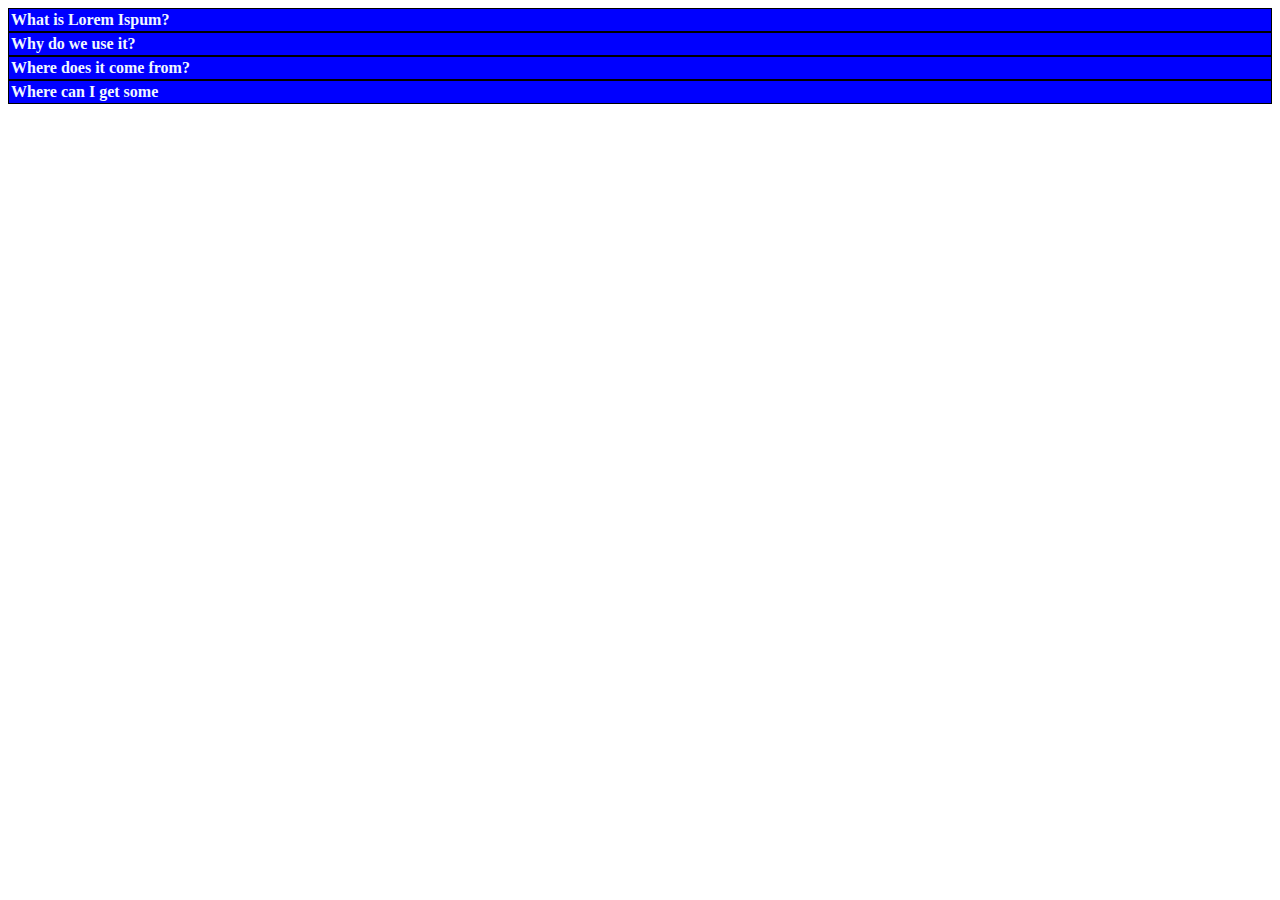
<file: Questions/six.html>
<!DOCTYPE html>
<html lang="en">

<head>
    <meta charset="UTF-8">
    <meta name="viewport" content="width=device-width, initial-scale=1.0">
    <title>Document</title>

    <style>
        .heading-block h4 {
            background-color: blue;
            color: aliceblue;
            border: 1px solid black;
            padding: 2px;
            display: block;
            margin: 0;
        }

        .subtext {
            background-color: cyan;
            border: 1px solid black;
            padding: 2px;
            display: none;
        }
    </style>

</head>

<body>

    <div class="container">

        <div class="heading-block">
            <h4>What is Lorem Ispum?</h4>
            <div class="subtext">
                Lorem ipsum dolor sit amet consectetur adipisicing elit. Autem cumque est quaerat, optio dignissimos
                quam saepe voluptate fugiat dolore quisquam exercitationem adipisci sapiente similique perferendis a!
                Nostrum vel laudantium dolores odit, nesciunt enim nihil aliquid dicta praesentium reprehenderit fugit
                iste eos numquam hic neque eveniet corporis possimus ea quasi nulla.
            </div>
        </div>

        <div class="heading-block">
            <h4>Why do we use it?</h4>
            <div class="subtext">
                Lorem ipsum dolor sit amet consectetur adipisicing elit. Autem cumque est quaerat, optio dignissimos
                quam saepe voluptate fugiat dolore quisquam exercitationem adipisci sapiente similique perferendis a!
                Nostrum vel laudantium dolores odit, nesciunt enim nihil aliquid dicta praesentium reprehenderit fugit
                iste eos numquam hic neque eveniet corporis possimus ea quasi nulla.
            </div>
        </div>

        <div class="heading-block">
            <h4>Where does it come from?</h4>
            <div class="subtext">
                Lorem ipsum dolor sit amet consectetur adipisicing elit. Autem cumque est quaerat, optio dignissimos
                quam saepe voluptate fugiat dolore quisquam exercitationem adipisci sapiente similique perferendis a!
                Nostrum vel laudantium dolores odit, nesciunt enim nihil aliquid dicta praesentium reprehenderit fugit
                iste eos numquam hic neque eveniet corporis possimus ea quasi nulla.
            </div>
        </div>

        <div class="heading-block">
            <h4>Where can I get some</h4>
            <div class="subtext">
                Lorem ipsum dolor sit amet consectetur adipisicing elit. Autem cumque est quaerat, optio dignissimos
                quam saepe voluptate fugiat dolore quisquam exercitationem adipisci sapiente similique perferendis a!
                Nostrum vel laudantium dolores odit, nesciunt enim nihil aliquid dicta praesentium reprehenderit fugit
                iste eos numquam hic neque eveniet corporis possimus ea quasi nulla.
            </div>
        </div>
    </div>

<script>
    let menuLi = document.querySelectorAll('.heading-block h4');
    let tbs = document.querySelectorAll('.subtext');
    menuLi.forEach(function (item, index) {
        item.addEventListener("click", function () {
            document.querySelectorAll('.subtext').forEach(function (subItem) {
                subItem.style.display = "none";
            })
            menuLi.forEach(function (item) {
                item.classList.remove('active');
            })
            tbs[index].style.display = "block";
            this.classList.add('active');
        })
    })
</script>

</body>
</html>
</file>
<file: Questions/ten.html>
<!DOCTYPE html>
<html lang="en">

<head>
    <meta charset="UTF-8">
    <meta name="viewport" content="width=device-width, initial-scale=1.0">
    <title>Document</title>

    <style>
        .container {
            display: flex;
        }

        .block {
            height: 100px;
            width: 100px;
        }

        #redBox {
            background-color: red;
        }

        #yellowBox {
            background-color: yellow;
        }

        #greenBox {
            background-color: green;
        }

        .inputBox {
            height: 100px;
            width: 100px;
            background-color: grey;
        }
    </style>

</head>

<body>
    <div class="container">
        <div id="redBox" class="block"> </div>
        <div id="yellowBox" class="block"> </div>
        <div id="greenBox" class="block"> </div>
    </div>
    <div class="inputBox"></div>
</body>

<script>
    const element = document.querySelectorAll('.block');
    
    element.forEach(function (item) {
        item.addEventListener('mouseover', function () {
            let box = window.getComputedStyle(item).backgroundColor;
            console.log(box);
            document.querySelector('.inputBox').style.backgroundColor = box;
        });

        item.addEventListener('mouseleave', function () {

            document.querySelector('.inputBox').style.backgroundColor = 'gray';
        });
    })


</script>

</html>
</file>
<file: css/style.css>
:root {
    /* colors */
    --bg_color: rgb(38, 36, 37);
    --bg_two_color: rgb(246, 163, 10);
    --bl_color: black;
    --wh_color: rgb(255, 255, 255);
    --yl_color: rgb(185, 185, 0);
}

.container {
    max-width: 1200px;
    margin: auto;
    font-family: Arial, Helvetica, sans-serif;
}

.main-menu {
    display: flex;
}

body {
    background-color: var(--bg_color);
}

.link,
.phone {
    display: block;
    padding: 10px 20px;
    text-decoration: none;
    font-size: 20px;
    color: var(--wh_color);
    list-style: none;
    text-align: center;
}

a:hover {
    color: var(--bg_two_color);
    transition: all 0.5s ease-in-out;
}

.link:hover {
    background-color: var(--bl_color);
    transition: all 0.5s ease-in-out;
}

.phone:hover {
    background-color: var(--bl_color);
    color: var(--bg_two_color);
    transition: all 0.3s ease-in-out;
}

h1 {
    text-align: center;
    padding: 90px 0;
    font-size: 100px;
    color: var(--bg_two_color);
    font-family: Verdana, Geneva, Tahoma, sans-serif;
}

a {
    color: var(--wh_color);
    text-decoration: none;
    text-align: center;
}

.icons {
    list-style: none;
}

.header-row {
    padding: 0px;
    display: flex;
    justify-content: space-between;
    align-items: center;
}

.logo {
    padding: 10px 10px 0px;
    display: block;
    text-decoration: none;
    text-align: center;
    font-size: 30px;
}

.contact-info {
    text-align: center;
    background-color: var(--bg_two_color);
    margin: auto auto;
    padding: 30px 30px 25px;
    border-radius: 10px;
    max-width: 400px;
}

input {
    width: 100%;
    text-align: center;
    padding: 7px;
    margin-bottom: 10px;
    background-color: azure;
    border: 1px solid transparent;
    border-radius: 5px;
}

input:focus {
    outline: none;
    border-color: black;
}


.about {
    display: flex;
    gap: 30px;
    color: var(--wh_color);
}

.about-list {
    list-style: none;
}

button {
    background-color: var(--bl_color);
    color: var(--wh_color);
    padding: 10px 15px;
    border-radius: 5px;
    border: none;
    cursor: pointer;
    width: 100%;
    transition: all 0.3s;
}

button:hover {
    color: var(--bg_two_color);
}

.check-mark,
.string {
    color: var(--bg_two_color);
}

h3 {
    text-align: center;
    color: var(--bg_two_color);
    font-size: 35px;
    margin-bottom: 15px;
}

td,
th {
    border: 2px solid var(--wh_color);
    padding: 10px;
}

.portfolio-info {
    color: var(--wh_color);
}

table {
    border-collapse: collapse;
    color: var(--wh_color);
    font-size: 20px;
    background-color: var(--bg_two_color);
    margin: auto auto 30px;
    padding: 20px 10px;
}

.table-price {
    background-color: rgb(0, 0, 0);
}

.price-table {
    text-align: center;
}

.footer-row {
    display: flex;
    color: var(--wh_color);
    bottom: 0;
    width: 100%;
    height: 52px;
    justify-content: space-between;
    align-items: center;
}

h2 {
    color: var(--wh_color);
    padding: 0 0 10px;
}

tr:hover {
    background-color: var(--yl_color);
}

tr:first-child {
    background-color: var(--bl_color);
}

main {
    min-height: calc(100vh - 152px);
    position: relative;
    padding-top: 50px;
}

.icons a:hover svg {
    fill: aqua;
}

main.home-page {
    min-height: calc(100vh - 107px);
}

.menu-btn {
    display: none;
    color: var(--wh_color);
}

.cartoons {
    display: flex;
    justify-content: space-between;
}

.cartoons li:nth-child(2) a {
    height: 190px;
}

.cartoons li:nth-child(4) a {
    height: 160px;
}

ul.cartoons li {
    width: 23%;
} 

ul.cartoons li a {
    display: block;
    height: 140px;
    background-size: cover;
    background-repeat: no-repeat;
    background-position: center;
}
@media screen and (min-width: 768px) {
    .menu-btn {
        display: none;
    }
}

@media screen and (max-width: 768px) {
    h1 {
        font-size: 30px;
    }

    div {
        padding: 10px;
    }

    nav {
        width: 0%;
        overflow: hidden;
        position: absolute;
        z-index: 4;
        top: 0;
        right: -400px;
        background: var(--bg_two_color);
        height: 100vh;
        transition: all 0.3s;
    }

    nav.open {
        right: 0;
        width: 100%;
    }

    .main-menu {
        flex-direction: column;
    }


    .menu-btn {
        display: block;
        font-size: 30px;
        position: relative;
        z-index: 5;
        cursor: pointer;
    }

    .about {
        flex-direction: column-reverse;
    }


    .footer-row {
        font-size: 15px;
    }


    main.home-page {
        min-height: calc(100vh - 147px);
    }
}
</file>
<file: Questions/SW/style/style.css>
* {
    box-sizing: border-box;
}
body {
    margin: 0;
    font-size: 1.2rem;
}
header {
    background-color: #030303;
    padding: 2rem 1rem;
    text-align: center;
    overflow: hidden;
}

.d-flex {
    display: flex;
    gap: 24px;
    margin: auto;
    max-width: 80%;
}
i,
.crawl {
    font-size: 14px;
}

.btn {
cursor: pointer;
}
.btn:hover{
    color: gold;
}

#persons {
    margin:20px auto;
    max-width: 50%;
    text-align: center;
    columns: 2;
}

p {
    font-size: 12px;
}

.starships-show {
    display: inline-block;
    width: 250px;
    margin: 50px auto;
    cursor: pointer;
    padding: 15px;
    background-color: blueviolet;
    color: aliceblue;
    font-size: 20px;
}

#starships {
    margin: auto;
    max-width: 80%;
}

h5 {
    margin: 0;
}
</file>
